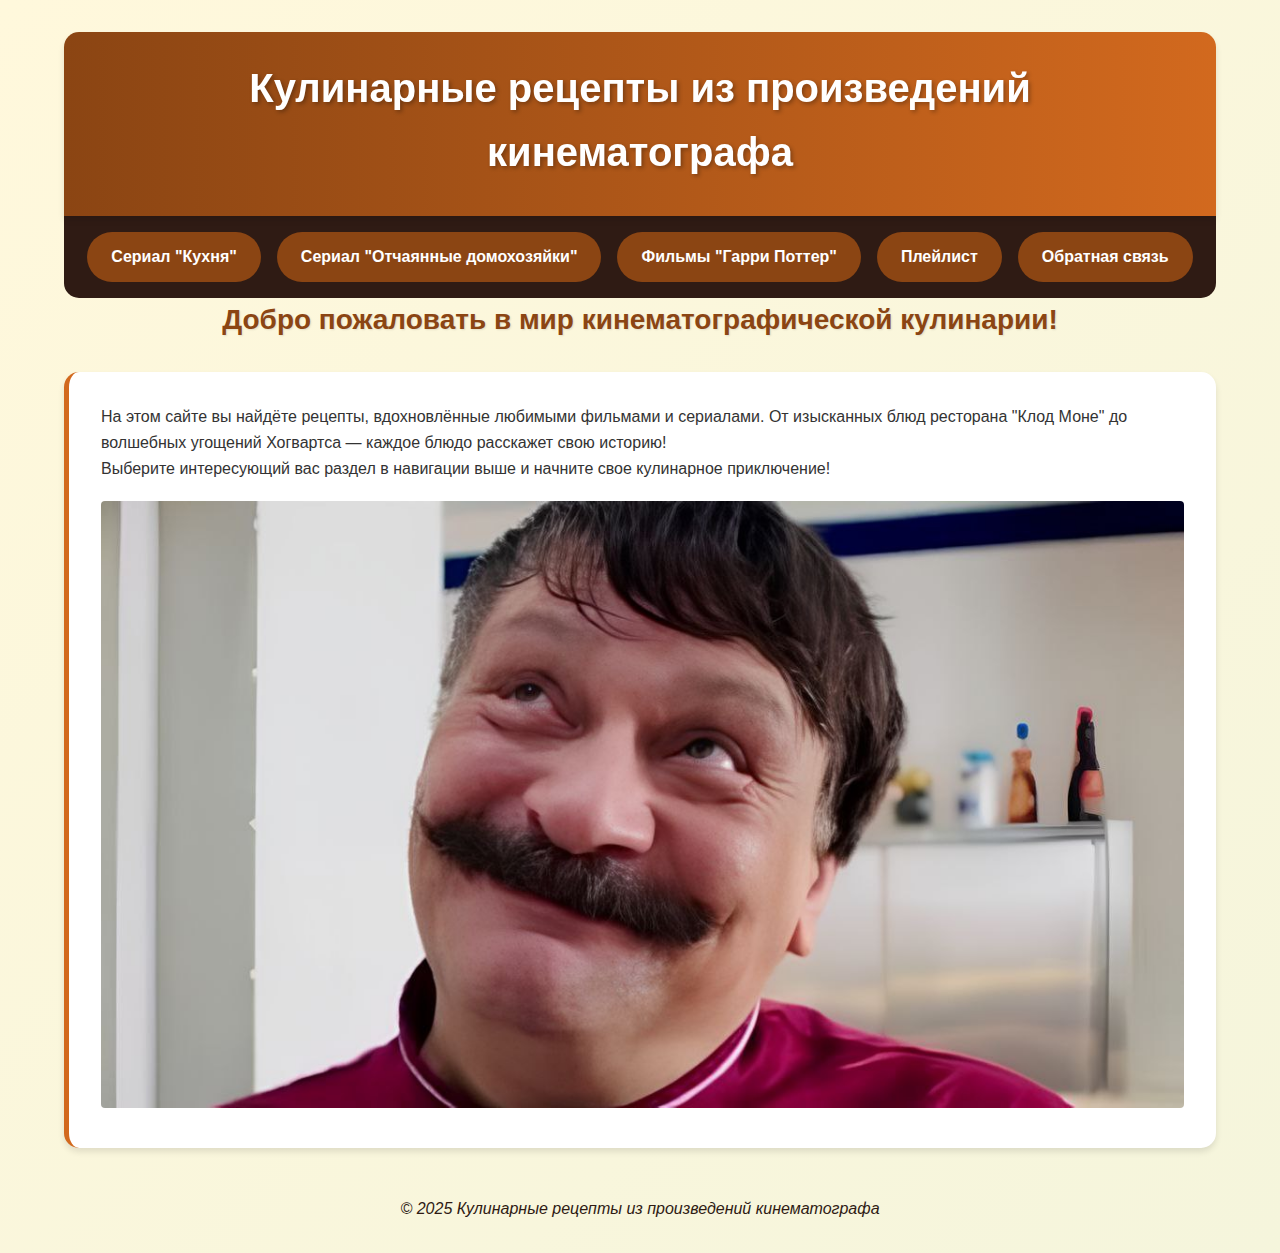
<file: index.html>
<!DOCTYPE html>
<html lang="ru">
<head> 
	<meta charset="utf-8">
	<meta name="anguard" content="width=device-width, initial-scale=1">
	<title>Кулинарные рецепты из произведений кинематографа</title>
	<link rel="stylesheet" type="text/css" href="style.css">  
</head>
<body>
	<div class="container">
		<header>
			<h1>Кулинарные рецепты из произведений кинематографа</h1>
		</header>
		<nav>
			<div class="nav-container"> 
				<a href="kitchen.html" class="nav-link">Сериал "Кухня"</a>
				<a href="housewives.html" class="nav-link">Сериал "Отчаянные домохозяйки"</a>
				<a href="harrypotter.html" class="nav-link">Фильмы "Гарри Поттер"</a>
				<a href="playlist.html" class="nav-link">Плейлист</a>
				<a href="predlojenia.html" class="nav-link">Обратная связь</a>
			</div>
		</nav>
        <div id="home-content">
            <h2 class="page-title">Добро пожаловать в мир кинематографической кулинарии!</h2>
            <div class="recipe-card">
                <p>На этом сайте вы найдёте рецепты, вдохновлённые любимыми фильмами и сериалами. От изысканных блюд ресторана "Клод Моне" до волшебных угощений Хогвартса — каждое блюдо расскажет свою историю!</p>
                <p>Выберите интересующий вас раздел в навигации выше и начните свое кулинарное приключение!</p>
				<img src="shef.jpg" style="max-width: 100%; height: auto; max-height: 450x; border-radius: 4px; margin-top: 20px;">
            </div>
        </div>
    </div>
	<footer>
        <p>© 2025 Кулинарные рецепты из произведений кинематографа</p>
    </footer>
</body>
</html>
</file>
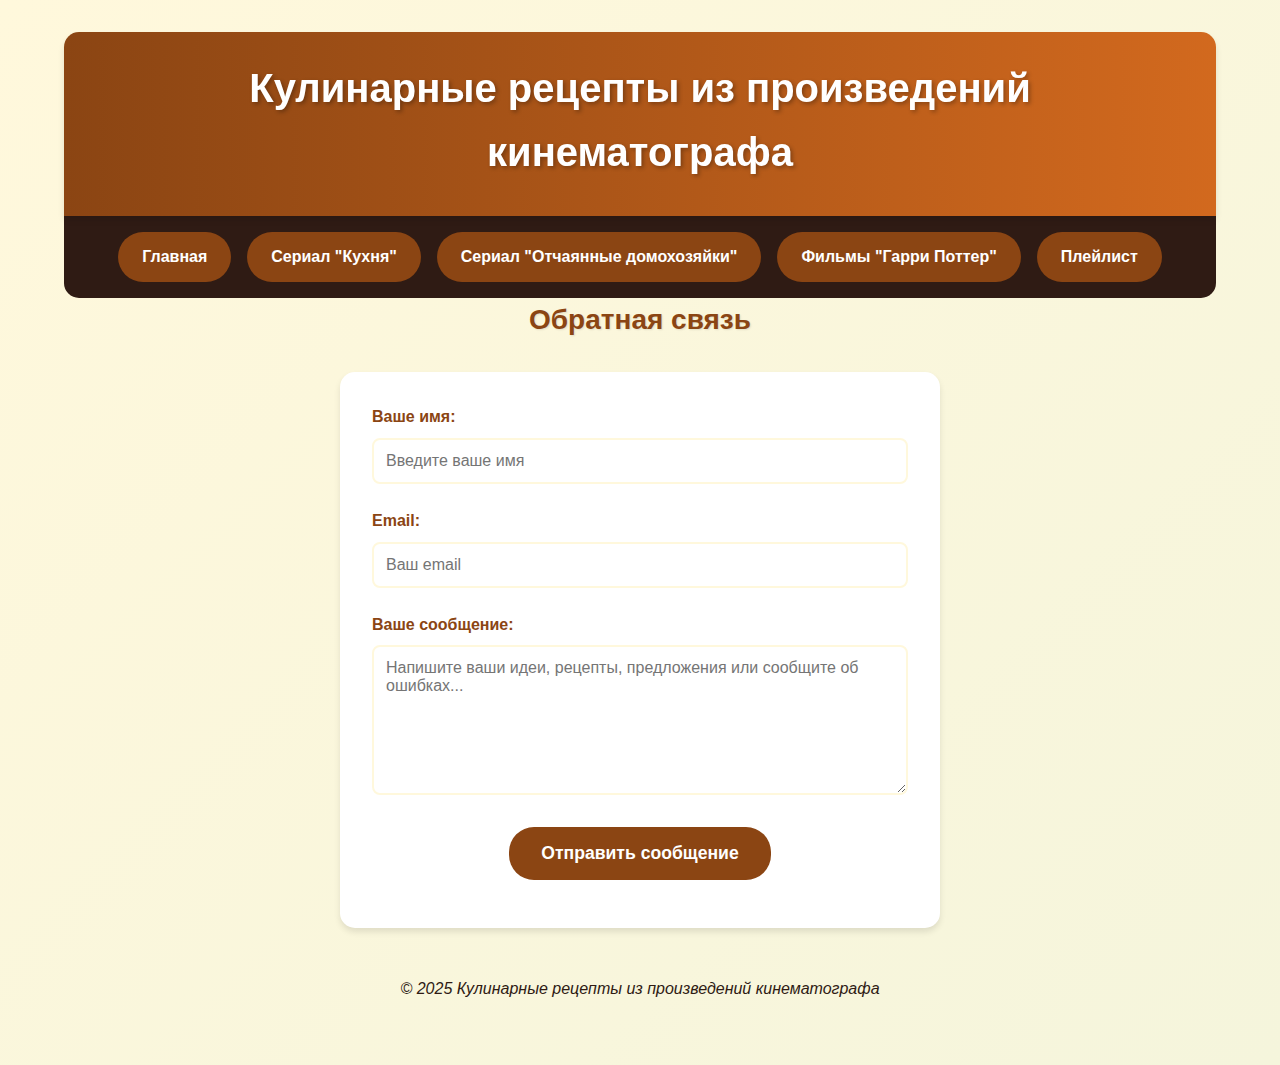
<file: predlojenia.html>
<!DOCTYPE html>
<html lang="ru">
<head>
	<meta charset="utf-8">
	<meta name="anguard" content="width=device-width, initial-scale=1">
	<title>Рецепты из сериала "Отчаянные домохозяйки"</title>
	<link rel="stylesheet" type="text/css" href="style.css">
</head>
<body>
	<div class="container">
		<header>
			<h1>Кулинарные рецепты из произведений кинематографа</h1>
		</header>
        <nav>
			<div class="nav-container"> 
                <a href="index.html" class="back-bth">Главная</a>
				<a href="kitchen.html" class="nav-link">Сериал "Кухня"</a>
				<a href="housewives.html" class="nav-link">Сериал "Отчаянные домохозяйки"</a>
				<a href="harrypotter.html" class="nav-link">Фильмы "Гарри Поттер"</a>
				<a href="playlist.html" class="nav-link">Плейлист</a>
			</div>
		</nav>

 <div id="feedback-content" class="hidden">
            <h2 class="page-title">Обратная связь</h2>
            <div class="feedback-form">
                <div class="form-group">
                    <label for="name">Ваше имя:</label>
                    <input type="text" id="name" placeholder="Введите ваше имя">
                </div>
                <div class="form-group">
                    <label for="email">Email:</label>
                    <input type="email" id="email" placeholder="Ваш email">
                </div>
                <div class="form-group">
                    <label for="message">Ваше сообщение:</label>
                    <textarea id="message" placeholder="Напишите ваши идеи, рецепты, предложения или сообщите об ошибках..."></textarea>
                </div>
                <button class="submit-btn" onclick="submitFeedback()">Отправить сообщение</button>
                <p id="feedback-message" style="text-align: center; margin-top: 1rem; color: var(--secondary);"></p>
            </div>
        </div>
    </main>

    <footer>
        <p>© 2025 Кулинарные рецепты из произведений кинематографа</p>
    </footer>
    <script>
        function hideAllContent() {
            const contentDivs = document.querySelectorAll('[id$="-content"]');
            contentDivs.forEach(div => {
                div.classList.add('hidden');
            });
        }

        function showContent(contentId) {
            hideAllContent();
            document.getElementById(contentId).classList.remove('hidden');
            window.scrollTo(0, 0);
        }

        /* навигация - ТОЛЬКО для ссылок с классом internal-link */
     document.querySelectorAll('nav a.internal-link').forEach(link => {
    link.addEventListener('click', function(e) {
        e.preventDefault();
        const target = this.getAttribute('href').substring(1);
        if (target === 'home') {
            hideAllContent();
            document.getElementById('home-content').classList.remove('hidden');
        } else {
            showContent(target + '-content');
        }
    });
});

        function submitFeedback() {
            const name = document.getElementById('name').value;
            const email = document.getElementById('email').value;
            const message = document.getElementById('message').value;
            const feedbackMessage = document.getElementById('feedback-message');
            
            if (!name || !message) {
                feedbackMessage.textContent = 'Пожалуйста, заполните все обязательные поля.';
                feedbackMessage.style.color = '#FF6347';
                return;
            }
            

            feedbackMessage.textContent = 'Спасибо за ваше сообщение! Мы свяжемся с вами по почте serafimoer@mail.ru';
            feedbackMessage.style.color = '#2E8B57';
            
            /* чистка формы */
            document.getElementById('name').value = '';
            document.getElementById('email').value = '';
            document.getElementById('message').value = '';
            
            /* скрыть */
            setTimeout(() => {
                feedbackMessage.textContent = '';
            }, 5000);
        }

        document.addEventListener('DOMContentLoaded', function() {
            hideAllContent();
            document.getElementById('home-content').classList.remove('hidden');
        });
    </script>
</body>
</html>
</file>
<file: style.css>
/* стили */
        * {
            margin: 0;
            padding: 0;
            box-sizing: border-box;
            font-family: 'Segoe UI', Tahoma, Geneva, Verdana, sans-serif;
        }

        :root {
            --primary: #8B4513;
            --secondary: #D2691E;
            --accent: #FF6347;
            --light: #FFF8DC;
            --dark: #2F1B14;
            --text: #333;
            --shadow: 0 4px 6px rgba(0,0,0,0.1);
            --transition: all 0.3s ease;
        }

        body {
            background: linear-gradient(135deg, var(--light) 0%, #f5f5dc 100%);
            color: var(--text);
            line-height: 1.6;
            min-height: 100vh;
            padding-bottom: 2rem;
        }

        header {
            background: linear-gradient(to right, var(--primary), var(--secondary));
            color: white;
            padding: 1.5rem 2rem;
            text-align: center;
            box-shadow: var(--shadow);
            position: sticky;
            top: 0;
            z-index: 100;
            border-radius: 15px 15px 0 0;
            overflow: hidden;

        }

        .header-content {
            max-width: 1200px;
            margin: 0 auto;
        }

        h1 {
            font-size: 2.5rem;
            margin-bottom: 0.5rem;
            text-shadow: 2px 2px 4px rgba(0,0,0,0.3);
        }

        nav {
            background: var(--dark);
            padding: 1rem 0;
            position: sticky;
            top: 80px;
            z-index: 99;
            border-radius: 0 0 15px 15px;
        }

        .nav-container {
            max-width: 1200px;
            margin: 0 auto;
            display: flex;
            justify-content: center;
            flex-wrap: wrap;
            gap: 1rem;
        }

        nav a {
            color: white;
            text-decoration: none;
            padding: 0.75rem 1.5rem;
            border-radius: 25px;
            background: var(--primary);
            transition: var(--transition);
            font-weight: 600;
            text-align: center;
        }

        nav a:hover {
            background: var(--accent);
            transform: translateY(-2px);
            box-shadow: var(--shadow);
        }

        .container {
            max-width: 1200px;
            margin: 2rem auto;
            padding: 0 1.5rem;
        }

        .page-title {
            text-align: center;
            margin-bottom: 2rem;
            color: var(--primary);
            font-size: 2rem;
            text-shadow: 1px 1px 2px rgba(0,0,0,0.1);
        }
        
        .recipe-card {
            background: white;
            border-radius: 15px;
            padding: 2rem;
            margin-bottom: 2rem;
            box-shadow: var(--shadow);
            border-left: 5px solid var(--secondary);
            transition: var(--transition);
            overflow: hidden;
        }

        .recipe-card:hover {
            transform: translateY(-5px);
            box-shadow: 0 8px 15px rgba(0,0,0,0.15);
        }

        .recipe-title {
            color: var(--primary);
            margin-bottom: 1rem;
            font-size: 1.5rem;
            border-bottom: 2px solid var(--light);
            padding-bottom: 0.5rem;
        }

        .recipe-description {
            margin-bottom: 1.5rem;
            font-style: italic;
            color: #666;
            font-size: 1.1rem;
            line-height: 1.7;
        }

        .ingredients, .instructions {
            margin-bottom: 1.5rem;
        }

        .ingredients h3, .instructions h3 {
            color: var(--secondary);
            margin-bottom: 0.75rem;
            font-size: 1.2rem;
        }

        .ingredients ul, .instructions ol {
            padding-left: 1.5rem;
        }

        .ingredients li, .instructions li {
            margin-bottom: 0.5rem;
            font-size: 1.1rem;
            line-height: 1.6;
        }

        /* изображения */
        .recipe-image {
            width: 100%;
            height: auto;
            border-radius: 10px;
            margin-bottom: 1.5rem;
            box-shadow: 0 4px 8px rgba(0,0,0,0.1);
            object-fit: cover;
        }

        /* контейнер изображений */
        .recipe-image-container {
            display: flex;
            justify-content: center;
            margin-bottom: 1.5rem;
        }
         .playlist-container {
    max-width: 600px;
    margin: 0 auto;
    padding: 20px;
    background-color: #8B4513; /* фон плашки */
    border-radius: 15px;
    box-shadow: 0 4px 12px rgba(0, 0, 0, 0.2);
    text-align: center; /* центрируем содержимое */
}

.page-title {
    text-align: center;
    color: #8B4513;
    margin-bottom: 30px;
    font-size: 28px;
}

.track-card {
    background-color: #f5f5dc; /* бежевый фон аудиодорожки */
    padding: 15px;
    margin-bottom: 15px;
    border-radius: 10px;
    text-align: center;
    box-shadow: 0 2px 8px rgba(0, 0, 0, 0.1);
}

.track-title {
    font-weight: bold;
    color: #333;
    margin-bottom: 12px;
    font-size: 18px;
}

.track-card audio {
    width: 90%;
    max-width: 400px;
    margin: 0 auto;
    display: block;
}

.track-card audio::-webkit-media-controls-panel {
    background-color: #f5f5dc; /* бежевый цвет панели управления */
}

        /* обратная связь */
        .feedback-form {
            background: white;
            border-radius: 15px;
            padding: 2rem;
            box-shadow: var(--shadow);
            max-width: 600px;
            margin: 0 auto;
        }

        .form-group {
            margin-bottom: 1.5rem;
        }

        label {
            display: block;
            margin-bottom: 0.5rem;
            color: var(--primary);
            font-weight: 600;
        }

        input, textarea {
            width: 100%;
            padding: 0.75rem;
            border: 2px solid var(--light);
            border-radius: 8px;
            font-size: 1rem;
            transition: var(--transition);
        }

        input:focus, textarea:focus {
            border-color: var(--secondary);
            outline: none;
            box-shadow: 0 0 0 3px rgba(210, 105, 30, 0.2);
        }

        textarea {
            min-height: 150px;
            resize: vertical;
        }

        .submit-btn {
            background: var(--primary);
            color: white;
            border: none;
            padding: 1rem 2rem;
            border-radius: 25px;
            font-size: 1.1rem;
            font-weight: 600;
            cursor: pointer;
            transition: var(--transition);
            display: block;
            margin: 0 auto;
        }

        .submit-btn:hover {
            background: var(--accent);
            transform: translateY(-2px);
            box-shadow: var(--shadow);
        }

        footer {
            text-align: center;
            margin-top: 3rem;
            color: var(--dark);
            font-style: italic;
        }
</file>
